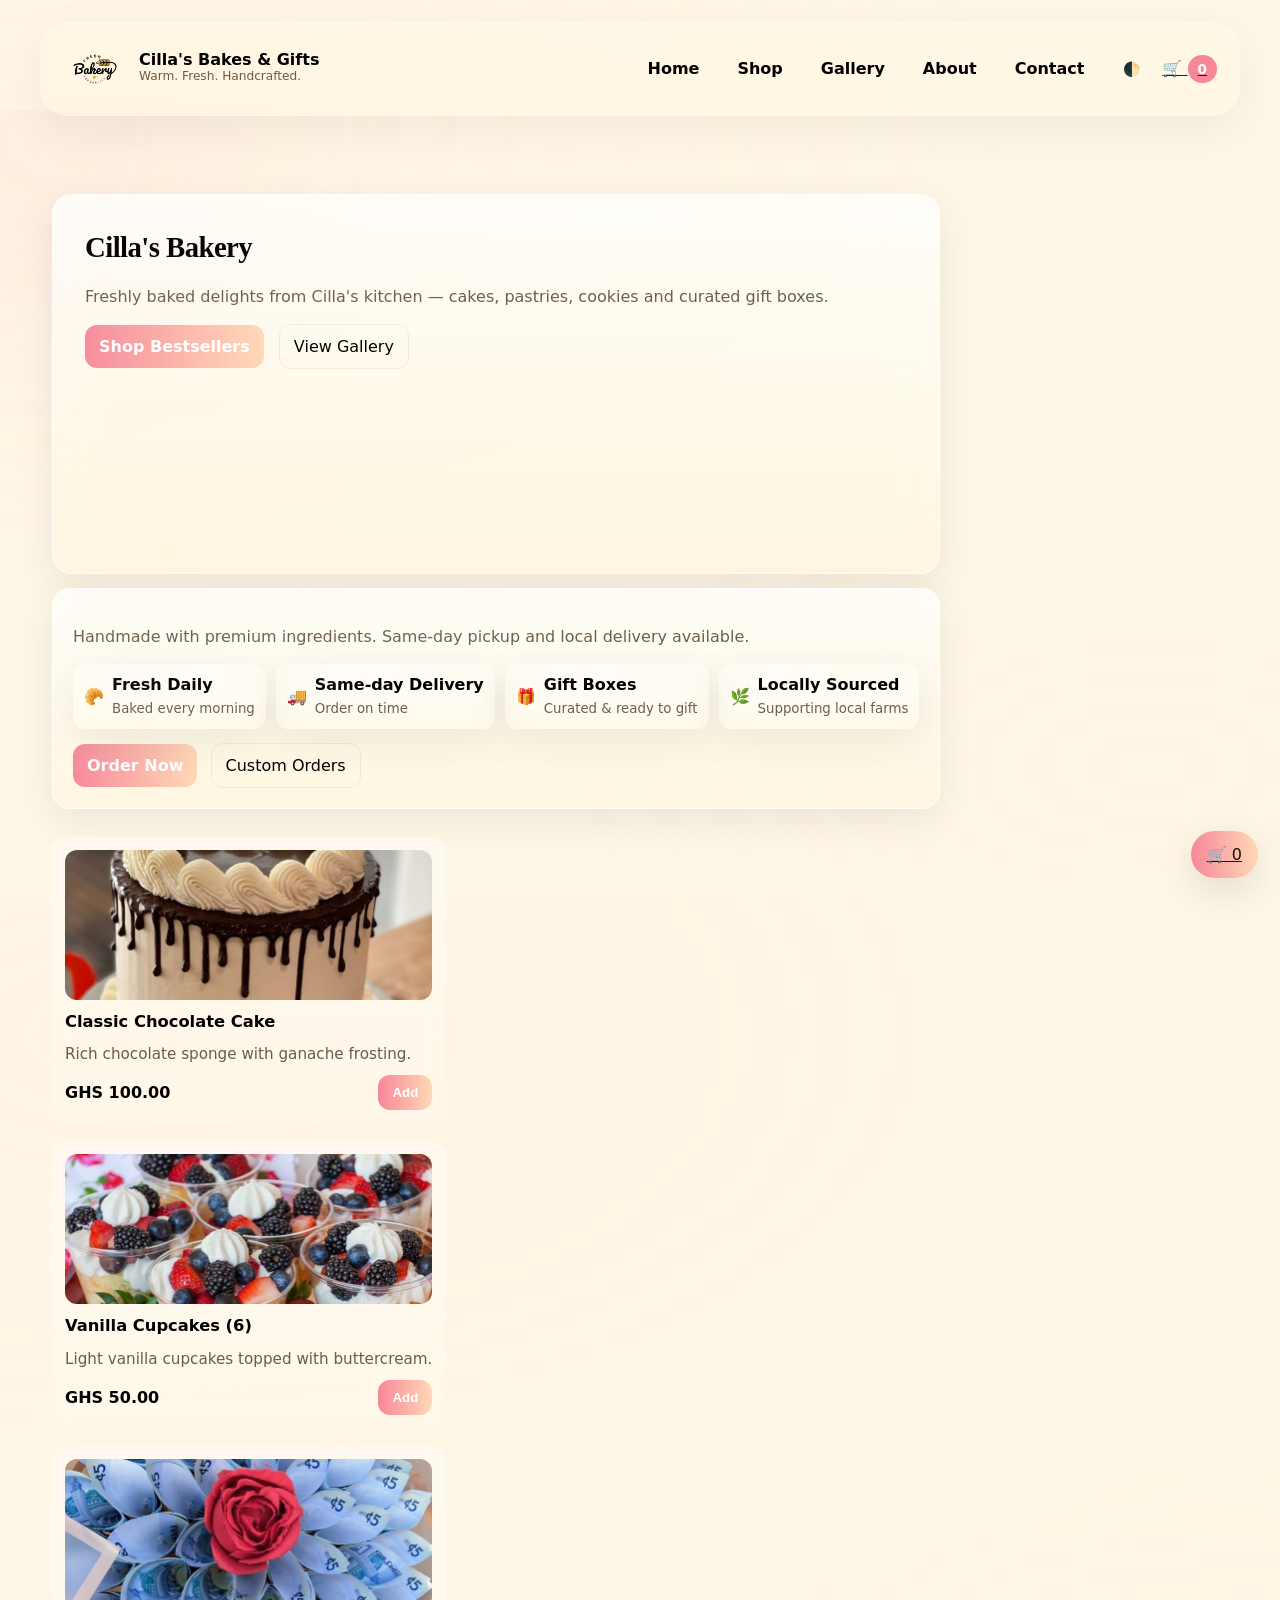
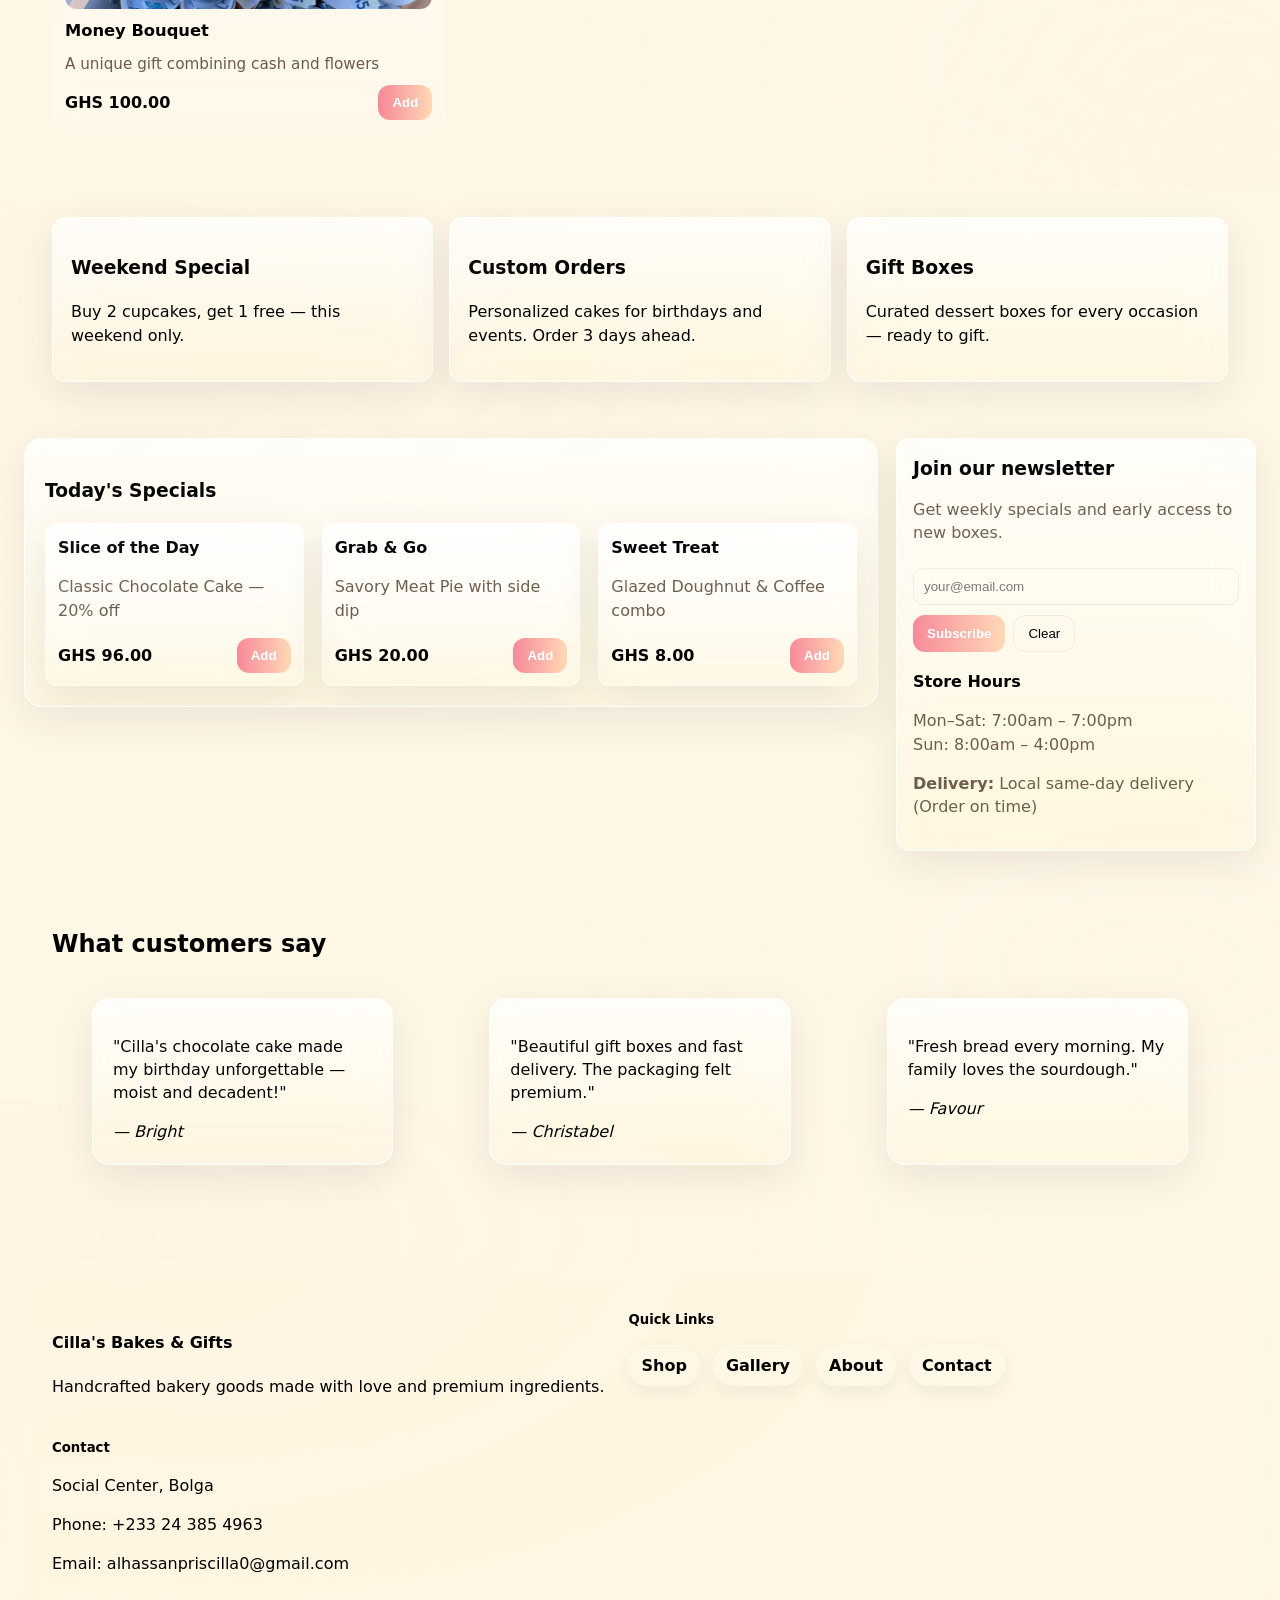
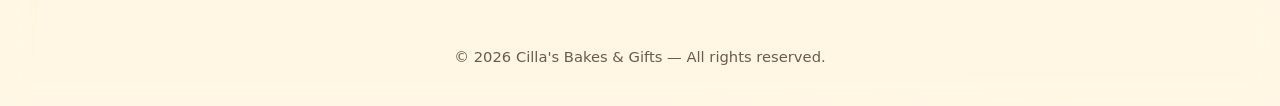
<file: cillas-bakes-website/index.html>
<!DOCTYPE html>
<html lang="en">
<head>
  <meta charset="UTF-8">
  <meta name="viewport" content="width=device-width, initial-scale=1.0">
  <title>Cilla's Bakes & Gifts — Home</title>
  <meta name="description" content="Cilla's Bakes and Gifts — handcrafted cakes, pastries, cookies and gift boxes.">
  <link rel="stylesheet" href="css/style.css">
</head>
<body>
  <header class="nav-acrylic" role="banner">
    <div class="container nav-inner">
      <a class="brand" href="index.html" aria-label="Cilla's Bakes & Gifts home">
        <img src="simple-modern-bakery-logo-design-typography-badge-vector-removebg-preview.png" alt="Cilla's logo" class="brand-logo">
        <div class="brand-text">
          <h1>Cilla's Bakes & Gifts</h1>
          <p class="tagline">Warm. Fresh. Handcrafted.</p>
        </div>
      </a>

      <button class="nav-toggle" aria-expanded="false" aria-controls="primaryNav" aria-label="Toggle navigation">
        <span class="hamburger-line top"></span>
        <span class="hamburger-line mid"></span>
        <span class="hamburger-line bot"></span>
      </button>

      <nav id="primaryNav" class="nav-menu" aria-label="Main navigation">
        <a class="nav-item" href="index.html">Home</a>
        <a class="nav-item" href="shop.html">Shop</a>
        <a class="nav-item" href="gallery.html">Gallery</a>
        <a class="nav-item" href="about.html">About</a>
        <a class="nav-item" href="contact.html">Contact</a>
      </nav>

      <div class="nav-actions">
        <button id="themeToggle" class="glass-btn small">🌓</button>
        <a href="cart.html" class="cart-float" aria-label="View cart">
          <span class="cart-icon">🛒</span>
          <span id="cartCount" class="cart-count">0</span>
        </a>
      </div>
    </div>
  </header>

  <main>
    <section class="hero">
      <div class="hero-bg" aria-hidden="true">
        <div class="bg-blob blob-1" aria-hidden="true"></div>
        <div class="bg-blob blob-2" aria-hidden="true"></div>
      </div>
      <div class="container hero-inner">
        <div class="hero-col">
          <div class="hero-card glass">
            <h2 class="hero-title">Cilla's Bakery</h2>
            <p class="lead">Freshly baked delights from Cilla's kitchen — cakes, pastries, cookies and curated gift boxes.</p>
            <div class="hero-cta">
              <a href="shop.html" class="btn primary">Shop Bestsellers</a>
              <a href="gallery.html" class="btn ghost">View Gallery</a>
            </div>
          </div>
          <div class="hero-sub glass">
            <p class="muted">Handmade with premium ingredients. Same-day pickup and local delivery available.</p>
            <div class="feature-list" style="margin-top:12px;display:flex;gap:10px;flex-wrap:wrap">
              <div class="feature-item glass" style="padding:8px 10px;border-radius:12px;display:flex;gap:8px;align-items:center">
                <span>🥐</span>
                <span><strong>Fresh Daily</strong><br><small class="muted">Baked every morning</small></span>
              </div>
              <div class="feature-item glass" style="padding:8px 10px;border-radius:12px;display:flex;gap:8px;align-items:center">
                <span>🚚</span>
                <span><strong>Same-day Delivery</strong><br><small class="muted">Order on time</small></span>
              </div>
              <div class="feature-item glass" style="padding:8px 10px;border-radius:12px;display:flex;gap:8px;align-items:center">
                <span>🎁</span>
                <span><strong>Gift Boxes</strong><br><small class="muted">Curated & ready to gift</small></span>
              </div>
              <div class="feature-item glass" style="padding:8px 10px;border-radius:12px;display:flex;gap:8px;align-items:center">
                <span>🌿</span>
                <span><strong>Locally Sourced</strong><br><small class="muted">Supporting local farms</small></span>
              </div>
            </div>
            <div style="margin-top:14px">
              <a href="shop.html" class="btn primary">Order Now</a>
              <a href="contact.html" class="btn ghost" style="margin-left:8px">Custom Orders</a>
            </div>
          </div>
        </div>

        <div class="hero-col showcase">
          <div id="featuredProducts" class="grid grid-3"></div>
        </div>
      </div>
    </section>

    <section class="container promotions">
      <div class="promo-grid">
        <div class="promo glass">
          <h3>Weekend Special</h3>
          <p>Buy 2 cupcakes, get 1 free — this weekend only.</p>
        </div>
        <div class="promo glass">
          <h3>Custom Orders</h3>
          <p>Personalized cakes for birthdays and events. Order 3 days ahead.</p>
        </div>
        <div class="promo glass">
          <h3>Gift Boxes</h3>
          <p>Curated dessert boxes for every occasion — ready to gift.</p>
        </div>
      </div>
    </section>

    <!-- New informative section: specials, categories, newsletter, hours -->
    <section class="container info-section">
      <div class="info-grid">
        <div class="specials glass">
          <h3>Today's Specials</h3>
          <div class="grid grid-3">
            <article class="special-card glass">
              <h4>Slice of the Day</h4>
              <p class="muted">Classic Chocolate Cake — 20% off</p>
              <div class="price-row">
                <strong>GHS 96.00</strong>
                <button class="btn primary" data-add="p1">Add</button>
              </div>
            </article>
            <article class="special-card glass">
              <h4>Grab & Go</h4>
              <p class="muted">Savory Meat Pie with side dip</p>
              <div class="price-row">
                <strong>GHS 20.00</strong>
                <button class="btn primary" data-add="p7">Add</button>
              </div>
            </article>
            <article class="special-card glass">
              <h4>Sweet Treat</h4>
              <p class="muted">Glazed Doughnut & Coffee combo</p>
              <div class="price-row">
                <strong>GHS 8.00</strong>
                <button class="btn primary" data-add="p9">Add</button>
              </div>
            </article>
          </div>
        </div>

        <aside class="newsletter glass">
          <h3>Join our newsletter</h3>
          <p class="muted">Get weekly specials and early access to new boxes.</p>
          <form id="newsletterForm" novalidate>
            <input id="nlEmail" type="email" placeholder="your@email.com" required style="width:100%;padding:10px;border-radius:10px;border:1px solid rgba(0,0,0,0.06);margin-top:8px;background:transparent">
            <div style="margin-top:10px;display:flex;gap:8px">
              <button type="submit" class="btn primary">Subscribe</button>
              <button type="reset" class="btn ghost">Clear</button>
            </div>
            <div id="newsletterStatus" role="status" aria-live="polite" class="muted" style="margin-top:10px;display:none"></div>
          </form>

          <div class="hours" style="margin-top:18px">
            <h4>Store Hours</h4>
            <p class="muted">Mon–Sat: 7:00am – 7:00pm<br>Sun: 8:00am – 4:00pm</p>
            <p class="muted" style="margin-top:8px"><strong>Delivery:</strong> Local same-day delivery (Order on time)</p>
          </div>
        </aside>
      </div>
    </section>

    <section class="container testimonials">
      <h2>What customers say</h2>
      <div class="test-grid">
        <blockquote class="glass">
          <p>"Cilla's chocolate cake made my birthday unforgettable — moist and decadent!"</p>
          <cite>— Bright</cite>
        </blockquote>
        <blockquote class="glass">
          <p>"Beautiful gift boxes and fast delivery. The packaging felt premium."</p>
          <cite>— Christabel</cite>
        </blockquote>
        <blockquote class="glass">
          <p>"Fresh bread every morning. My family loves the sourdough."</p>
          <cite>— Favour</cite>
        </blockquote>
      </div>
    </section>
  </main>

  <footer class="footer-glass">
    <div class="container footer-inner">
      <div class="footer-col">
        <h4>Cilla's Bakes & Gifts</h4>
        <p>Handcrafted bakery goods made with love and premium ingredients.</p>
      </div>
      <div class="footer-col">
        <h5>Quick Links</h5>
        <a class="footer-link" href="shop.html">Shop</a>
        <a class="footer-link" href="gallery.html">Gallery</a>
        <a class="footer-link" href="about.html">About</a>
        <a class="footer-link" href="contact.html">Contact</a>
      </div>
      <div class="footer-col">
        <h5>Contact</h5>
        <p>Social Center, Bolga</p>
        <p>Phone: +233 24 385 4963</p>
        <p>Email: alhassanpriscilla0@gmail.com</p>
      </div>
    </div>
    <div class="footer-bottom">
      <p>&copy; <span id="year"></span> Cilla's Bakes & Gifts — All rights reserved.</p>
    </div>
  </footer>

  <a href="cart.html" class="floating-cart" aria-label="Open cart">
    🛒 <span id="floatingCartCount">0</span>
  </a>

  <script src="js/script.js"></script>
  <script src="js/nav.js"></script>
</body>
</html>
</file>
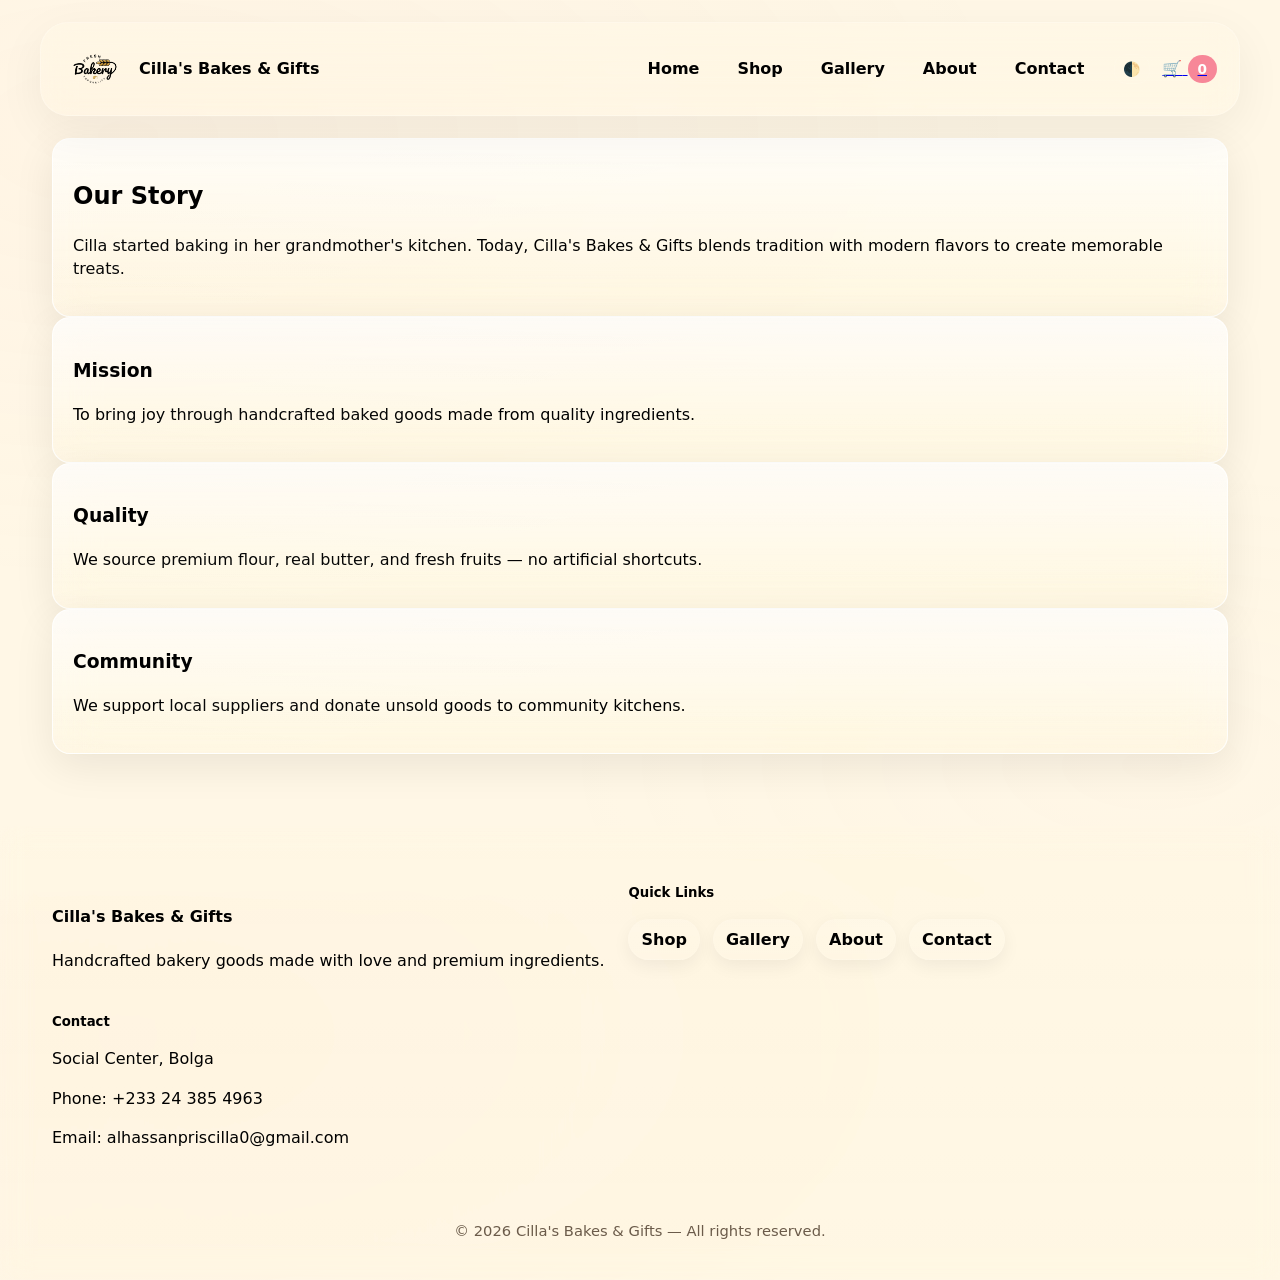
<file: cillas-bakes-website/about.html>
<!doctype html>
<html lang="en">
<head>
  <meta charset="utf-8" />
  <meta name="viewport" content="width=device-width,initial-scale=1" />
  <title>About — Cilla's Bakes and Gifts</title>
  <meta name="description" content="About Cilla's Bakes and Gifts — our story, mission and ingredients." />
  <link rel="stylesheet" href="css/style.css">
</head>
<body>
  <header class="nav-acrylic" role="banner">
    <div class="container nav-inner">
      <a class="brand" href="index.html" aria-label="Cilla's Bakes & Gifts home">
        <img src="simple-modern-bakery-logo-design-typography-badge-vector-removebg-preview.png" alt="Cilla's logo" class="brand-logo">
        <div class="brand-text">
          <h1>Cilla's Bakes & Gifts</h1>
        </div>
      </a>

      <button class="nav-toggle" aria-expanded="false" aria-controls="primaryNav" aria-label="Toggle navigation">
        <span class="hamburger-line top"></span>
        <span class="hamburger-line mid"></span>
        <span class="hamburger-line bot"></span>
      </button>

      <nav id="primaryNav" class="nav-menu" aria-label="Main navigation">
        <a class="nav-item" href="index.html">Home</a>
        <a class="nav-item" href="shop.html">Shop</a>
        <a class="nav-item" href="gallery.html">Gallery</a>
        <a class="nav-item" href="about.html">About</a>
        <a class="nav-item" href="contact.html">Contact</a>
      </nav>

      <div class="nav-actions">
        <button id="themeToggle6" class="glass-btn small">🌓</button>
        <a href="cart.html" class="cart-float" aria-label="View cart">
          <span class="cart-icon">🛒</span>
          <span id="cartCount7" class="cart-count">0</span>
        </a>
      </div>
    </div>
  </header>

  <main class="container about-page">
    <section class="glass about-hero">
      <h2>Our Story</h2>
      <p>Cilla started baking in her grandmother's kitchen. Today, Cilla's Bakes & Gifts blends tradition with modern flavors to create memorable treats.</p>
    </section>

    <section class="mission-grid">
      <div class="glass mission">
        <h3>Mission</h3>
        <p>To bring joy through handcrafted baked goods made from quality ingredients.</p>
      </div>
      <div class="glass mission">
        <h3>Quality</h3>
        <p>We source premium flour, real butter, and fresh fruits — no artificial shortcuts.</p>
      </div>
      <div class="glass mission">
        <h3>Community</h3>
        <p>We support local suppliers and donate unsold goods to community kitchens.</p>
      </div>
    </section>
  </main>

  <footer class="footer-glass">
    <div class="container footer-inner">
      <div class="footer-col">
        <h4>Cilla's Bakes & Gifts</h4>
        <p>Handcrafted bakery goods made with love and premium ingredients.</p>
      </div>
      <div class="footer-col">
        <h5>Quick Links</h5>
        <a class="footer-link" href="shop.html">Shop</a>
        <a class="footer-link" href="gallery.html">Gallery</a>
        <a class="footer-link" href="about.html">About</a>
        <a class="footer-link" href="contact.html">Contact</a>
      </div>
      <div class="footer-col">
        <h5>Contact</h5>
        <p>Social Center, Bolga</p>
        <p>Phone: +233 24 385 4963</p>
        <p>Email: alhassanpriscilla0@gmail.com</p>
      </div>
    </div>
    <div class="footer-bottom">
      <p>&copy; <span id="year7"></span> Cilla's Bakes & Gifts — All rights reserved.</p>
    </div>
  </footer>

  <script src="js/script.js"></script>
  <script src="js/nav.js"></script>
</body>
</html>
</file>
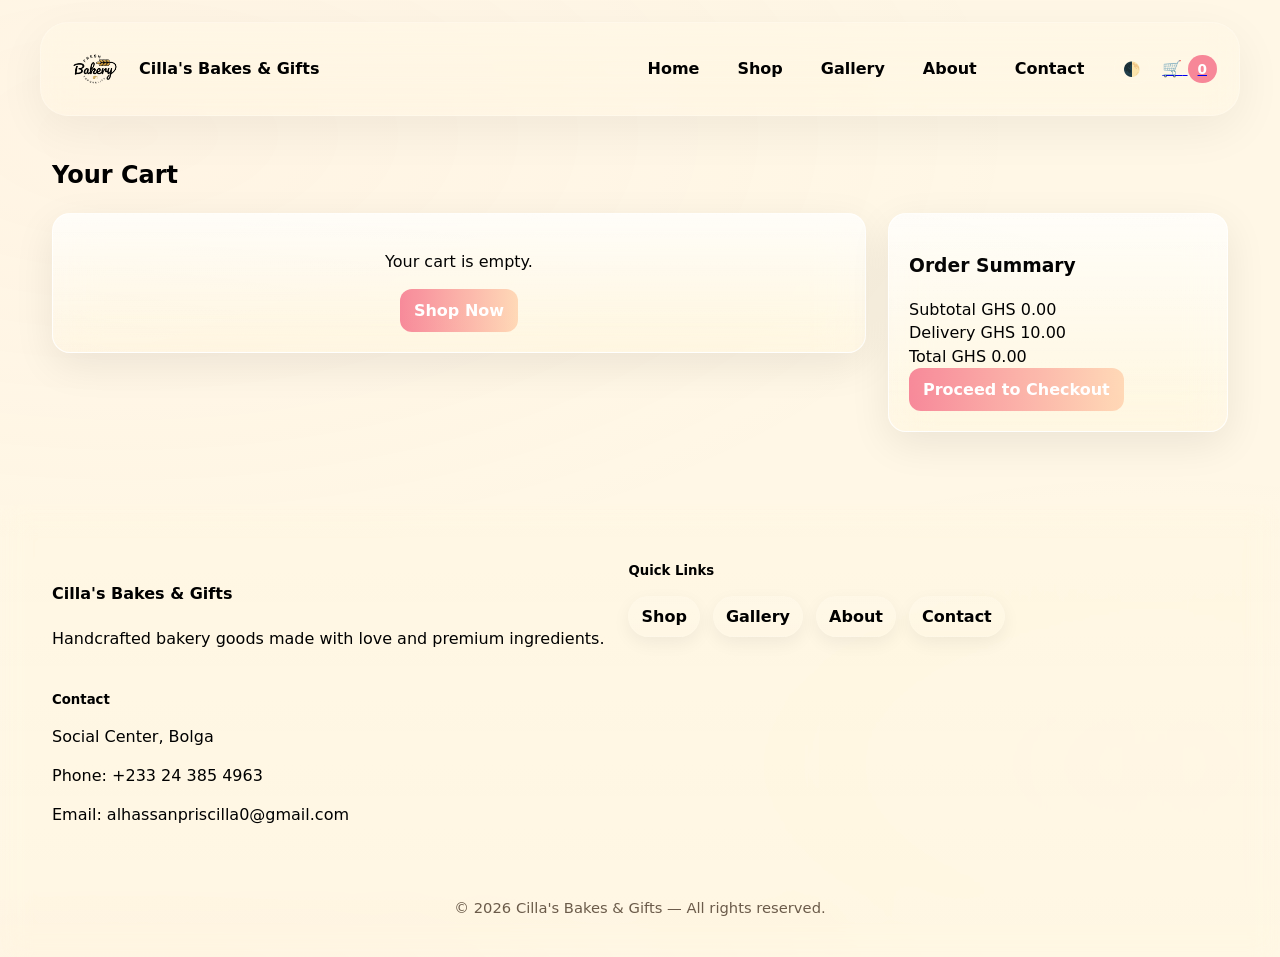
<file: cillas-bakes-website/cart.html>
<!doctype html>
<html lang="en">
<head>
  <meta charset="utf-8" />
  <meta name="viewport" content="width=device-width,initial-scale=1" />
  <title>Cart — Cilla's Bakes and Gifts</title>
  <meta name="description" content="Your shopping cart at Cilla's Bakes and Gifts." />
  <link rel="stylesheet" href="css/style.css">
</head>
<body>
  <header class="nav-acrylic" role="banner">
    <div class="container nav-inner">
      <a class="brand" href="index.html" aria-label="Cilla's Bakes & Gifts home">
        <img src="simple-modern-bakery-logo-design-typography-badge-vector-removebg-preview.png" alt="Cilla's logo" class="brand-logo">
        <div class="brand-text">
          <h1>Cilla's Bakes & Gifts</h1>
        </div>
      </a>

      <button class="nav-toggle" aria-expanded="false" aria-controls="primaryNav" aria-label="Toggle navigation">
        <span class="hamburger-line top"></span>
        <span class="hamburger-line mid"></span>
        <span class="hamburger-line bot"></span>
      </button>

      <nav id="primaryNav" class="nav-menu" aria-label="Main navigation">
        <a class="nav-item" href="index.html">Home</a>
        <a class="nav-item" href="shop.html">Shop</a>
        <a class="nav-item" href="gallery.html">Gallery</a>
        <a class="nav-item" href="about.html">About</a>
        <a class="nav-item" href="contact.html">Contact</a>
      </nav>

      <div class="nav-actions">
        <button id="themeToggle4" class="glass-btn small">🌓</button>
        <a href="cart.html" class="cart-float" aria-label="View cart">
          <span class="cart-icon">🛒</span>
          <span id="cartCount4" class="cart-count">0</span>
        </a>
      </div>
    </div>
  </header>

  <main class="container cart-page">
    <h2>Your Cart</h2>
    <section class="cart-grid">
      <div id="cartItems" class="cart-items glass"></div>
      <aside class="cart-summary glass">
        <h3>Order Summary</h3>
        <div class="summary-line">
          <span>Subtotal</span>
          <span id="subtotal">GHS 0.00</span>
        </div>
        <div class="summary-line">
          <span>Delivery</span>
          <span id="delivery">GHS 10.00</span>
        </div>
        <div class="summary-line total">
          <span>Total</span>
          <span id="total">GHS 0.00</span>
        </div>
        <a href="checkout.html" class="btn primary full">Proceed to Checkout</a>
      </aside>
    </section>
  </main>

  <footer class="footer-glass">
    <div class="container footer-inner">
      <div class="footer-col">
        <h4>Cilla's Bakes & Gifts</h4>
        <p>Handcrafted bakery goods made with love and premium ingredients.</p>
      </div>
      <div class="footer-col">
        <h5>Quick Links</h5>
        <a class="footer-link" href="shop.html">Shop</a>
        <a class="footer-link" href="gallery.html">Gallery</a>
        <a class="footer-link" href="about.html">About</a>
        <a class="footer-link" href="contact.html">Contact</a>
      </div>
      <div class="footer-col">
        <h5>Contact</h5>
        <p>Social Center, Bolga</p>
        <p>Phone: +233 24 385 4963</p>
        <p>Email: alhassanpriscilla0@gmail.com</p>
      </div>
    </div>
    <div class="footer-bottom">
      <p>&copy; <span id="year4"></span> Cilla's Bakes & Gifts — All rights reserved.</p>
    </div>
  </footer>

  <script src="js/script.js"></script>
  <script src="js/nav.js"></script>
</body>
</html>
</file>
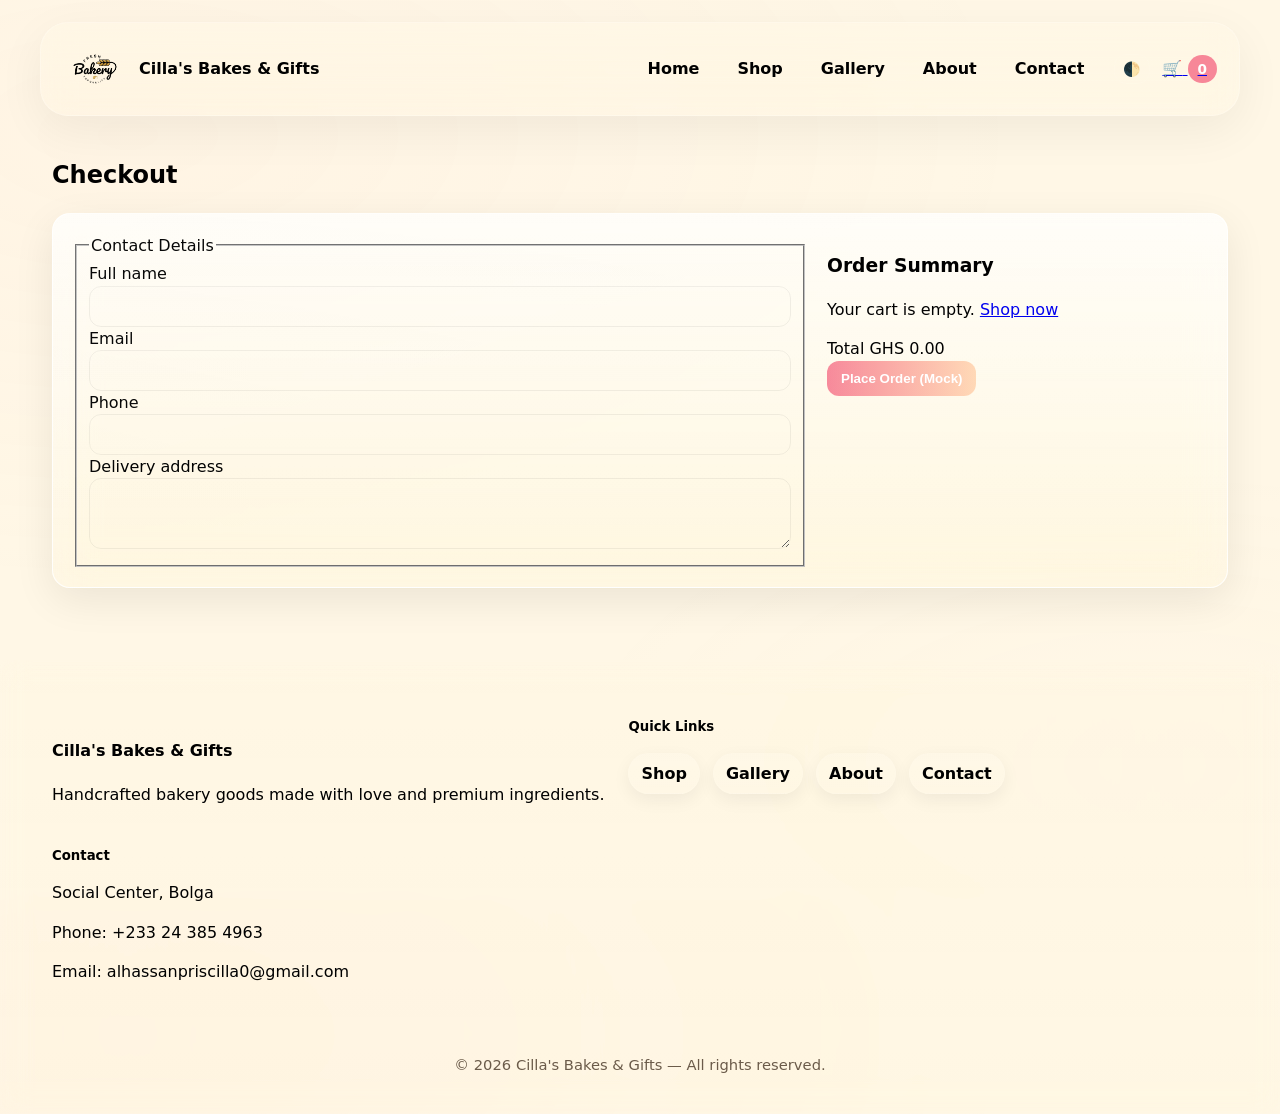
<file: cillas-bakes-website/checkout.html>
<!doctype html>
<html lang="en">
<head>
  <meta charset="utf-8" />
  <meta name="viewport" content="width=device-width,initial-scale=1" />
  <title>Checkout — Cilla's Bakes and Gifts</title>
  <meta name="description" content="Checkout page for Cilla's Bakes and Gifts. Fill in your details to place an order." />
  <link rel="stylesheet" href="css/style.css">
</head>
<body>
  <header class="nav-acrylic" role="banner">
    <div class="container nav-inner">
      <a class="brand" href="index.html" aria-label="Cilla's Bakes & Gifts home">
        <img src="simple-modern-bakery-logo-design-typography-badge-vector-removebg-preview.png" alt="Cilla's logo" class="brand-logo">
        <div class="brand-text">
          <h1>Cilla's Bakes & Gifts</h1>
        </div>
      </a>

      <button class="nav-toggle" aria-expanded="false" aria-controls="primaryNav" aria-label="Toggle navigation">
        <span class="hamburger-line top"></span>
        <span class="hamburger-line mid"></span>
        <span class="hamburger-line bot"></span>
      </button>

      <nav id="primaryNav" class="nav-menu" aria-label="Main navigation">
        <a class="nav-item" href="index.html">Home</a>
        <a class="nav-item" href="shop.html">Shop</a>
        <a class="nav-item" href="gallery.html">Gallery</a>
        <a class="nav-item" href="about.html">About</a>
        <a class="nav-item" href="contact.html">Contact</a>
      </nav>

      <div class="nav-actions">
        <button id="themeToggle5" class="glass-btn small">🌓</button>
        <a href="cart.html" class="cart-float" aria-label="View cart">
          <span class="cart-icon">🛒</span>
          <span id="cartCount5" class="cart-count">0</span>
        </a>
      </div>
    </div>
  </header>

  <main class="container checkout-page">
    <h2>Checkout</h2>
    <form id="checkoutForm" class="checkout-grid glass" novalidate>
      <fieldset>
        <legend>Contact Details</legend>
        <label for="name">Full name</label>
        <input id="name" name="name" type="text" required>

        <label for="email">Email</label>
        <input id="email" name="email" type="email" required>

        <label for="phone">Phone</label>
        <input id="phone" name="phone" type="tel" required>

        <label for="address">Delivery address</label>
        <textarea id="address" name="address" rows="3" required></textarea>
      </fieldset>

      <aside class="order-summary">
        <h3>Order Summary</h3>
        <div id="checkoutItems" class="checkout-items"></div>
        <div class="summary-line total">
          <span>Total</span>
          <span id="checkoutTotal">GHS 0.00</span>
        </div>
        <button type="submit" class="btn primary full">Place Order (Mock)</button>
      </aside>
    </form>
  </main>

  <footer class="footer-glass">
    <div class="container footer-inner">
      <div class="footer-col">
        <h4>Cilla's Bakes & Gifts</h4>
        <p>Handcrafted bakery goods made with love and premium ingredients.</p>
      </div>
      <div class="footer-col">
        <h5>Quick Links</h5>
        <a class="footer-link" href="shop.html">Shop</a>
        <a class="footer-link" href="gallery.html">Gallery</a>
        <a class="footer-link" href="about.html">About</a>
        <a class="footer-link" href="contact.html">Contact</a>
      </div>
      <div class="footer-col">
        <h5>Contact</h5>
        <p>Social Center, Bolga</p>
        <p>Phone: +233 24 385 4963</p>
        <p>Email: alhassanpriscilla0@gmail.com</p>
      </div>
    </div>
    <div class="footer-bottom">
      <p>&copy; <span id="year5"></span> Cilla's Bakes & Gifts — All rights reserved.</p>
    </div>
  </footer>

  <script src="js/script.js"></script>
  <script src="js/nav.js"></script>
</body>
</html>
</file>
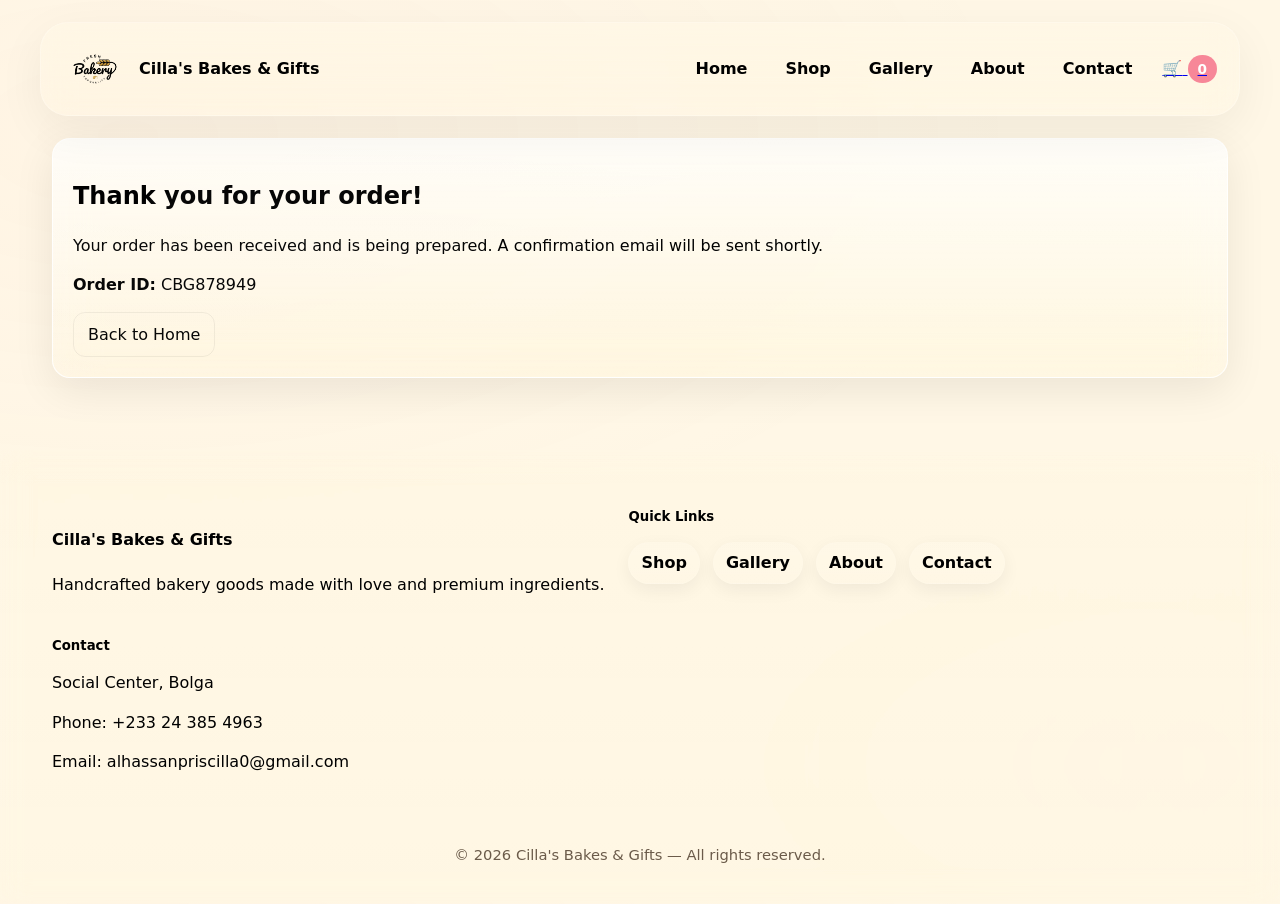
<file: cillas-bakes-website/order-confirmation.html>
<!doctype html>
<html lang="en">
<head>
  <meta charset="utf-8" />
  <meta name="viewport" content="width=device-width,initial-scale=1" />
  <title>Order Confirmed — Cilla's Bakes and Gifts</title>
  <meta name="description" content="Order confirmation from Cilla's Bakes and Gifts." />
  <link rel="stylesheet" href="css/style.css">
</head>
<body>
  <header class="nav-acrylic" role="banner">
    <div class="container nav-inner">
      <a class="brand" href="index.html" aria-label="Cilla's Bakes & Gifts home">
        <img src="simple-modern-bakery-logo-design-typography-badge-vector-removebg-preview.png" alt="Cilla's logo" class="brand-logo">
        <div class="brand-text">
          <h1>Cilla's Bakes & Gifts</h1>
        </div>
      </a>

      <button class="nav-toggle" aria-expanded="false" aria-controls="primaryNav" aria-label="Toggle navigation">
        <span class="hamburger-line top"></span>
        <span class="hamburger-line mid"></span>
        <span class="hamburger-line bot"></span>
      </button>

      <nav id="primaryNav" class="nav-menu" aria-label="Main navigation">
        <a class="nav-item" href="index.html">Home</a>
          <a class="nav-item" href="shop.html">Shop</a>
          <a class="nav-item" href="gallery.html">Gallery</a>
        <a class="nav-item" href="about.html">About</a>
        <a class="nav-item" href="contact.html">Contact</a>
      </nav>

      <div class="nav-actions">
        <a href="cart.html" class="cart-float" aria-label="View cart">
          <span class="cart-icon">🛒</span>
          <span id="cartCount6" class="cart-count">0</span>
        </a>
      </div>
    </div>
  </header>

  <main class="container confirmation">
    <div class="glass confirmation-card">
      <h2>Thank you for your order!</h2>
      <p>Your order has been received and is being prepared. A confirmation email will be sent shortly.</p>
      <p><strong>Order ID:</strong> <span id="orderId">#000123</span></p>
      <a href="index.html" class="btn ghost">Back to Home</a>
    </div>
  </main>

  <footer class="footer-glass">
    <div class="container footer-inner">
      <div class="footer-col">
        <h4>Cilla's Bakes & Gifts</h4>
        <p>Handcrafted bakery goods made with love and premium ingredients.</p>
      </div>
      <div class="footer-col">
        <h5>Quick Links</h5>
        <a class="footer-link" href="shop.html">Shop</a>
        <a class="footer-link" href="gallery.html">Gallery</a>
        <a class="footer-link" href="about.html">About</a>
        <a class="footer-link" href="contact.html">Contact</a>
      </div>
      <div class="footer-col">
        <h5>Contact</h5>
        <p>Social Center, Bolga</p>
        <p>Phone: +233 24 385 4963</p>
        <p>Email: alhassanpriscilla0@gmail.com</p>
      </div>
    </div>
    <div class="footer-bottom">
      <p>&copy; <span id="year6"></span> Cilla's Bakes & Gifts — All rights reserved.</p>
    </div>
  </footer>

  <script src="js/script.js"></script>
  <script src="js/nav.js"></script>
</body>
</html>
</file>
<file: cillas-bakes-website/css/style.css>
/* css/style.css — Apple OS 26 inspired Liquid Glass (Acrylic) theme */
/*
  Key ideas:
  - Stronger, smoother backdrop blur (acrylic)
  - Subtle tint layers and light reflections
  - Soft inner borders and depth
  - Accessible color choices and responsive layout
*/

:root{
  --bg-1: #fff7e6; /* warm cream base */
  --tint: rgba(230, 226, 224, 0.6); /* soft warm tint */
  --accent-1: #f78798; /* pastel pink */
  --accent-2: #ffd8b5; /* peach */
  --text: #000000;
  --muted: #6b5b4a;

  /* Acrylic glass values */
  --acrylic-bg: linear-gradient(180deg, rgba(255, 255, 255, 0.767), rgba(255, 255, 255, 0));
  --acrylic-blur: 22px;
  --acrylic-saturate: 140%;
  --acrylic-border: rgba(255, 255, 255, 0.842);
  --acrylic-shadow: 0 12px 40px rgba(17,17,17,0.08);

  --max-width: 1200px;
}

/* Dark-mode tuning — set `document.documentElement.classList.add('dark')` */
:root.dark{
  --bg-1: #0f0f12;
  --tint: rgba(20,15,12,0.36);
  --acrylic-bg: linear-gradient(180deg, rgba(255,255,255,0.04), rgba(255,255,255,0.02));
  --acrylic-border: rgba(255,255,255,0.06);
  --acrylic-shadow: 0 12px 40px rgba(0,0,0,0.6);
  --text: #f3efe9;
  --muted: #d6cfc6;
}

/* Base */
*{box-sizing:border-box}
html,body{height:100%}
body{
  margin:0;
  font-family: Inter, system-ui, -apple-system, "Segoe UI", Roboto, Arial;
  background: radial-gradient(900px 450px at 10% 15%, rgba(255,210,200,0.06), transparent), radial-gradient(600px 300px at 90% 85%, rgba(255,240,220,0.04), transparent), var(--bg-1);
  color:var(--text);
  -webkit-font-smoothing:antialiased;
  -moz-osx-font-smoothing:grayscale;
  line-height:1.45;
  transition: background 0.35s ease, color 0.35s ease;
}

.container{width:calc(100% - 48px);max-width:var(--max-width);margin:0 auto;padding:28px}

/* Apple-like acrylic surface
   - heavier blur + saturate for vivid background
   - layered tint using pseudo-element for subtle depth
   - soft inner highlight to simulate glossy reflection
*/
.glass{
  position:relative;
  background:var(--acrylic-bg);
  border-radius:18px;
  border: 0.5px solid var(--acrylic-border);
  box-shadow: var(--acrylic-shadow);
  padding:20px;
  backdrop-filter: blur(var(--acrylic-blur)) saturate(var(--acrylic-saturate));
  -webkit-backdrop-filter: blur(var(--acrylic-blur)) saturate(var(--acrylic-saturate));
  overflow:hidden;
  transition:transform .28s cubic-bezier(.2,.9,.2,1), box-shadow .28s;
}
.glass::before{
  /* subtle warm tint layer */
  content: '';
  position:absolute;inset:0;pointer-events:none;
  background: linear-gradient(180deg, rgba(255,255,255,0.03), rgba(255,255,255,0.02));
  mix-blend-mode: overlay;
}
.glass::after{
  /* faint glossy highlight */
  content:'';position:absolute;left:-25%;top:-40%;width:150%;height:60%;background:linear-gradient(120deg, rgba(255,255,255,0.28), rgba(255,255,255,0.02));transform:rotate(-18deg);opacity:0.12;pointer-events:none;
}
.glass:hover{transform:translateY(-6px);box-shadow:0 22px 60px rgba(80, 78, 78, 0.12)}

/* Navigation — acrylic bar with larger radius */
.nav-glass{position:sticky;top:14px;z-index:60;padding:10px 0}
.nav-inner{
  display:flex;
  align-items:center;
  gap:18px;
  justify-content:space-between;
  padding:10px 18px;
  border-radius:28px;
  /* Semi-transparent subtle gradient for frosted look */
  background: linear-gradient(180deg, rgba(255,255,255,0.18), rgba(245,245,245,0.12));
  border: 1px solid rgba(255,255,255,0.20);
  box-shadow: 0 10px 40px rgba(8,8,10,0.06);
  backdrop-filter: blur(14px) saturate(120%);
  -webkit-backdrop-filter: blur(14px) saturate(120%);
}
.brand{display:flex;gap:12px;align-items:center;text-decoration:none;color:inherit}
.brand-logo{width:56px;height:56px;border-radius:12px;object-fit:cover}
.brand-text h1{font-size:1rem;margin:0;font-weight:700}
.brand-text .tagline{font-size:0.78rem;margin:0;color:var(--muted)}
.main-nav{display:flex;gap:14px;align-items:center}
/* Nav links with subtle glass highlight on hover */
.main-nav a{
  padding:8px 12px;
  border-radius:12px;
  text-decoration:none;
  color:var(--text);
  font-weight:600;
  position:relative;
  transition: color .22s ease, transform .18s ease;
}
/* Underline glow using pseudo-element (animated) */
.main-nav a::after{
  content: '';
  position: absolute;
  left: 50%;
  transform: translateX(-50%) scaleX(0);
  bottom: -8px;
  height: 6px;
  width: 72%;
  border-radius: 6px;
  background: linear-gradient(90deg, var(--accent-1), var(--accent-2));
  opacity: 0.9;
  transition: transform .32s cubic-bezier(.2,.9,.2,1);
  pointer-events: none;
}
.main-nav a:hover::after{ transform: translateX(-50%) scaleX(1); }
.main-nav a:hover{ color: #111; text-shadow: 0 8px 24px rgba(255,182,193,0.12); transform: translateY(-2px); }
.nav-actions{display:flex;gap:12px;align-items:center}
.glass-btn{background:transparent;border:1px solid rgba(255,255,255,0.06);padding:8px 12px;border-radius:12px;color:var(--text);cursor:pointer}
.glass-btn.small{padding:6px 8px;font-size:0.88rem}
.cart-count{background:var(--accent-1);color:#fff;padding:6px 10px;border-radius:999px;font-weight:700;font-size:0.85rem}

/* Hero */
.hero{position:relative;padding:56px 0 28px}
.hero-inner{display:flex;gap:28px;align-items:flex-start;flex-wrap:wrap}
.hero-card{flex:1 1 380px;padding:28px;border-radius:20px}
.hero-card h2{margin:0 0 10px;font-family:'Playfair Display', serif;font-size:1.8rem}
.hero-card .lead{color:var(--muted);margin-bottom:16px}
.hero-cta .btn{margin-right:10px}

/* Background blobs and large typographic hero styling */
.hero-bg{position:absolute;inset:0;z-index:-2;pointer-events:none;overflow:hidden}
.bg-blob{position:absolute;border-radius:50%;filter:blur(60px);opacity:0.7;transform:scale(1);mix-blend-mode:screen}
.blob-1{width:520px;height:520px;left:-10%;top:-8%;background:radial-gradient(circle at 30% 30%, rgba(255,180,190,0.18), rgba(255,180,190,0.06) 40%, transparent 60%);animation:blobFloat 14s infinite ease-in-out}
.blob-2{width:420px;height:420px;right:-6%;bottom:-6%;background:radial-gradient(circle at 70% 70%, rgba(255,220,180,0.12), rgba(255,220,180,0.03) 40%, transparent 60%);animation:blobFloat 18s infinite ease-in-out 2s}

@keyframes blobFloat{
  0%{transform:translateY(0) scale(1)}
  50%{transform:translateY(-18px) scale(1.02)}
  100%{transform:translateY(0) scale(1)}
}

/* Hero title for stronger Apple-like typography */
.hero-title{font-family: -apple-system, BlinkMacSystemFont, 'SF Pro Text', 'Inter', system-ui, sans-serif; font-weight:700; font-size:clamp(1.6rem, 3.8vw, 3.2rem); letter-spacing:-0.02em}

/* Showcase column tweaks */
.hero-col{display:flex;flex-direction:column;gap:14px}
.showcase .product-card{background:linear-gradient(180deg, rgba(255,255,255,0.42), rgba(255,255,255,0.18));}

/* grid helpers */
.grid{display:grid;gap:18px}
.grid-3{grid-template-columns:repeat(auto-fit,minmax(220px,1fr))}

/* Product card */
.product-card{border-radius:14px;padding:12px;background:transparent;border:1px solid rgba(255,255,255,0.04);backdrop-filter: blur(10px);display:flex;flex-direction:column;gap:10px}
.product-card img{width:100%;height:150px;object-fit:cover;border-radius:12px}
.product-card h4{margin:0;font-size:1.02rem}
.product-card p{margin:0;color:var(--muted);font-size:0.95rem}
.price-row{display:flex;justify-content:space-between;align-items:center}
.btn{display:inline-block;padding:10px 14px;border-radius:12px;text-decoration:none;border:0;cursor:pointer}
.btn.primary{background:linear-gradient(90deg,var(--accent-1),var(--accent-2));color:#fff;font-weight:700}
.btn.ghost{background:transparent;border:1px solid rgba(0,0,0,0.06);color:var(--text)}

/* Visual for briefly-disabled buttons (prevents double action) */
.btn[disabled], .btn[aria-disabled="true"]{opacity:0.6;cursor:progress;pointer-events:none}

/* Cards and sections */
.promo-grid, .test-grid{display:grid;grid-template-columns:repeat(auto-fit,minmax(220px,1fr));gap:16px}
.promo, blockquote{padding:18px;border-radius:14px}

/* Cart and checkout */
.cart-page .cart-grid{display:grid;grid-template-columns:1fr 340px;gap:22px;align-items:start}
.cart-items{display:flex;flex-direction:column;gap:14px}
.cart-item{display:flex;gap:14px;align-items:center;padding:12px;border-radius:12px}
.cart-item img{width:92px;height:92px;object-fit:cover;border-radius:12px}
.qty-controls{display:flex;gap:10px;align-items:center}
.checkout-grid{display:grid;grid-template-columns:1fr 380px;gap:20px}
.checkout-grid input, .checkout-grid textarea{width:100%;padding:12px;border-radius:12px;border:1px solid rgba(0,0,0,0.06);background:transparent}

/* Contact layout */
.contact-grid{display:grid;grid-template-columns:1fr 420px;gap:22px;align-items:start}
.contact-form input, .contact-form textarea{width:100%;padding:12px;border-radius:12px;border:1px solid rgba(0,0,0,0.06);background:transparent}
.map-placeholder img{width:100%;border-radius:12px}

/* Floating cart */
.floating-cart{position:fixed;bottom:22px;right:22px;padding:12px 16px;border-radius:999px;background:linear-gradient(90deg,var(--accent-1),var(--accent-2));color:#111;box-shadow:0 12px 40px rgba(0,0,0,0.12);z-index:120}

/* Footer */
.footer-glass{margin-top:44px;padding:28px 0 12px}
.footer-inner{display:flex;gap:24px;flex-wrap:wrap}
.footer-bottom{text-align:center;padding:12px 0;color:var(--muted);font-size:0.92rem}

/* Footer darker frosted surface */
.footer-glass{background: linear-gradient(180deg, rgba(255,255,255,0.06), rgba(255,255,255,0.03));backdrop-filter: blur(14px) saturate(120%);border-top:1px solid rgba(255,255,255,0.04)}

/* Gallery: make images uniform and cover the area so items look consistent */
.gallery-grid { grid-auto-rows: auto; }
.gallery-item{padding:10px;border-radius:20px;text-align:center}
.gallery-item img{width:100%;height:250px;object-fit:cover;border-radius:20px;display:block}
.gallery-item h4{margin:8px 0 0;font-size:1rem}

/* Filter buttons styled as pill controls */
.category-filters{display:flex;flex-wrap:wrap;gap:10px;margin-top:12px;margin-bottom: 12px;}
.filter-btn{appearance:none;border:1px solid rgb(255, 255, 255);background:linear-gradient(180deg, rgba(0, 0, 0, 0.04), rgba(255,255,255,0.02));color:var(--text);padding:8px 12px;border-radius:999px;cursor:pointer;font-weight:700;transition:transform .16s ease,box-shadow .16s ease,background .16s}
.filter-btn:hover{transform:translateY(-3px);box-shadow:0 12px 36px rgba(12,12,14,0.06)}
.filter-btn.active{background:linear-gradient(90deg,var(--accent-1),var(--accent-2));color:#111;box-shadow:0 18px 48px rgba(255,150,150,0.08)}


/* Footer quick links as pill-style buttons (glass pills) */
.footer-col a.footer-link{
  display:inline-block;
  margin:8px 8px 0 0;
  padding:8px 12px;
  border-radius:999px;
  background: linear-gradient(180deg, rgba(255,255,255,0.12), rgba(255,255,255,0.04));
  border: 1px solid rgba(255,255,255,0.06);
  color:var(--text);
  text-decoration:none;
  font-weight:600;
  box-shadow: 0 6px 18px rgba(12,12,14,0.06);
  transition: transform .18s ease, box-shadow .18s ease, background .18s ease;
}
.footer-col a.footer-link:hover{ transform: translateY(-4px); box-shadow: 0 18px 48px rgba(12,12,14,0.10); background: linear-gradient(180deg, rgba(255,255,255,0.18), rgba(255,255,255,0.06)); }
.footer-col h5{margin:0 0 8px}


/* Responsive */
@media (max-width:980px){
  .nav-inner{flex-direction:column;align-items:stretch;padding:12px}
  .hero-inner{flex-direction:column}
  .contact-grid{grid-template-columns:1fr}
  .cart-page .cart-grid{grid-template-columns:1fr}
  .checkout-grid{grid-template-columns:1fr}
}

@media (max-width:640px){
  .main-nav{flex-direction:column;gap:8px;width:100%}
  .main-nav a{padding:12px;border-radius:14px}
  .nav-inner{padding:12px 14px}
}

/* Additional responsive tweaks (mobile-first adjustments) */
@media (max-width:980px){
  :root{ --acrylic-blur: 18px }
  .container{width:calc(100% - 32px);padding:20px}
  .hero{padding:36px 0}
  .hero-inner{gap:18px}
  .showcase #featuredProducts{display:grid;grid-template-columns:repeat(auto-fit,minmax(160px,1fr));gap:12px}
  .product-card img{height:160px}
  .gallery-item img{height:170px}
  .footer-inner{gap:18px}
}

@media (max-width:640px){
  :root{ --acrylic-blur: 14px }
  body{background-position:top left}
  .container{width:calc(100% - 24px);padding:16px}
  .nav-inner{flex-direction:row;align-items:center;gap:12px}
  .brand-text h1{font-size:1rem}
  .brand-logo{width:48px;height:48px}
  .hero{padding:20px 0}
  .hero-inner{flex-direction:column}
  .hero-col{width:100%}
  .hero-card{padding:18px}
  .showcase #featuredProducts{grid-template-columns:repeat(2,1fr)}
  .product-card img{height:140px}
  .gallery-item img{height:140px}
  .grid-3{grid-template-columns:repeat(auto-fit,minmax(160px,1fr))}
  .cart-page .cart-grid{grid-template-columns:1fr}
  .contact-grid{grid-template-columns:1fr}
  .footer-inner{flex-direction:column;align-items:stretch}
  .footer-col{flex:1 1 100%;}
  .floating-cart{right:12px;bottom:12px;padding:10px 12px}
}

/* Make interactive targets larger for touch devices */
@media (hover:none) and (pointer:coarse){
  .filter-btn, .footer-col a.footer-link, .main-nav a, .btn{padding:12px 14px}
  .cart-count{padding:8px 12px}
}

/* Small desktop polish */
@media (min-width:1200px){
  .container{max-width:1400px}
  .hero-card{padding:32px}
  .brand-logo{width:64px;height:64px}
}

/* ---------------------
   Integrated Liquid-Glass Nav Styles
   Bakery-friendly daylight tint, frosted blur, rounded corners.
   Appended for the responsive nav component used across pages.
   --------------------- */

:root{
  --nav-tint: rgba(255,247,230,0.78); /* #FFF7E6 warm bakery tint */
  --nav-gradient: linear-gradient(180deg, rgba(255,247,230,0.78), rgba(255,255,255,0.06));
  --nav-blur: 16px;
  --nav-radius: 28px;
  --nav-border: rgba(255,255,255,0.22);
  --nav-shadow: 0 14px 48px rgba(18,16,15,0.06);
  --nav-text: var(--text, #111);
  --nav-accent-from: #f78798;
  --nav-accent-to: #ffd8b5;
}

.nav-acrylic{position:sticky;top:14px;z-index:90;padding:8px 16px}
.nav-acrylic .nav-inner{display:flex;align-items:center;gap:18px;justify-content:space-between;padding:10px 18px;border-radius:var(--nav-radius);background:var(--nav-gradient);border:1px solid var(--nav-border);box-shadow:var(--nav-shadow);backdrop-filter:blur(var(--nav-blur)) saturate(120%);-webkit-backdrop-filter:blur(var(--nav-blur)) saturate(120%);transition:transform .22s ease,box-shadow .22s ease}
.nav-acrylic .brand{display:flex;gap:12px;align-items:center;text-decoration:none;color:inherit}
.nav-acrylic .brand-logo{width:52px;height:52px;border-radius:12px;object-fit:cover;flex-shrink:0}
.nav-acrylic .brand-text h1{font-size:1rem;margin:0;font-weight:700;line-height:1}
.nav-acrylic .tagline{margin:0;font-size:0.76rem;color:var(--muted)}
.nav-acrylic .nav-menu{display:flex;gap:14px;align-items:center;margin-left:auto}
.nav-acrylic .nav-item{display:inline-flex;align-items:center;padding:8px 12px;border-radius:12px;text-decoration:none;color:var(--nav-text);font-weight:700;font-family:'Helvetica Neue', system-ui, -apple-system, 'Segoe UI', Roboto, Arial;transition:transform .16s ease,color .18s ease,box-shadow .18s ease,background .18s ease;position:relative;background:transparent}
.nav-acrylic .nav-item::after{content:'';position:absolute;left:50%;transform:translateX(-50%) scaleX(0);bottom:-8px;width:72%;height:6px;border-radius:6px;background:linear-gradient(90deg,var(--nav-accent-from),var(--nav-accent-to));transition:transform .32s cubic-bezier(.2,.9,.2,1);pointer-events:none;opacity:0.9}
.nav-acrylic .nav-item:hover{transform:translateY(-2px);color:var(--nav-text);text-shadow:0 8px 22px rgba(255,175,190,0.06)}
.nav-acrylic .nav-item:hover::after{transform:translateX(-50%) scaleX(1)}
.nav-acrylic .nav-toggle{display:none;margin-left:auto;border:0;background:transparent;cursor:pointer;padding:8px;border-radius:10px}
.nav-acrylic .nav-toggle:focus{outline:3px solid rgba(255,200,200,0.18);outline-offset:3px}
.hamburger-line{display:block;width:22px;height:2px;background:var(--nav-text);border-radius:2px;margin:4px 0;transition:transform .22s ease,opacity .18s ease}

@media (max-width:767px){
  .nav-acrylic .nav-inner{padding:10px 12px;gap:12px}
  .nav-acrylic .nav-toggle{display:block}
  .nav-acrylic .nav-menu{position:absolute;top:calc(100% + 10px);left:12px;right:12px;display:flex;flex-direction:column;gap:10px;padding:12px;border-radius:16px;background:linear-gradient(180deg, rgba(255,247,230,0.94), rgba(255,255,255,0.04));border:1px solid rgba(255,255,255,0.10);box-shadow:0 20px 48px rgba(12,12,14,0.12);transform-origin:top center;transform:translateY(-8px) scaleY(0.98);opacity:0;pointer-events:none;transition:opacity .28s ease,transform .28s ease;z-index:95}
  .nav-acrylic.open .nav-menu{transform:translateY(0) scaleY(1);opacity:1;pointer-events:auto}
  .nav-acrylic .nav-item{padding:12px 14px;border-radius:12px;background:transparent;font-size:1rem}
  .nav-acrylic .nav-item::after{display:none}
}

.nav-acrylic.open .hamburger-line.top{transform:translateY(8px) rotate(45deg)}
.nav-acrylic.open .hamburger-line.mid{opacity:0;transform:scaleX(0)}
.nav-acrylic.open .hamburger-line.bot{transform:translateY(-8px) rotate(-45deg)}

@media (min-width:1200px){
  .nav-acrylic .brand-logo{width:64px;height:64px;border-radius:12px}
  .nav-acrylic .nav-inner{padding:14px 22px}
}

@media (hover:none) and (pointer:coarse){
  .nav-acrylic .nav-item, .nav-acrylic .nav-toggle { padding:12px 14px; }
}

/* Utilities */
.lead{font-size:1rem}
.muted{color:var(--muted)}
.center{text-align:center}
.hidden{display:none}

/* Homepage info section styles */
.info-section{padding:28px 0}
.info-grid{display:grid;grid-template-columns:1fr 360px;gap:18px;align-items:start}
.specials .special-card{padding:12px;border-radius:12px}
.special-card h4{margin:0 0 6px}
.newsletter{padding:16px;border-radius:14px}
.newsletter h3{margin:0 0 8px}
.hours h4{margin:8px 0 4px}

@media (max-width:980px){
  .info-grid{grid-template-columns:1fr}
}

/* Hero feature badges */
.feature-list{display:flex;gap:10px;flex-wrap:wrap;margin-top:12px}
.feature-item{display:flex;gap:10px;align-items:center;padding:8px 10px;border-radius:12px;background:linear-gradient(180deg, rgba(255,255,255,0.06), rgba(255,255,255,0.02));border:1px solid rgba(255,255,255,0.04)}
.feature-item span{display:inline-block}

@media (max-width:640px){
  .feature-item{flex:1 1 48%;padding:10px}
}
</file>
